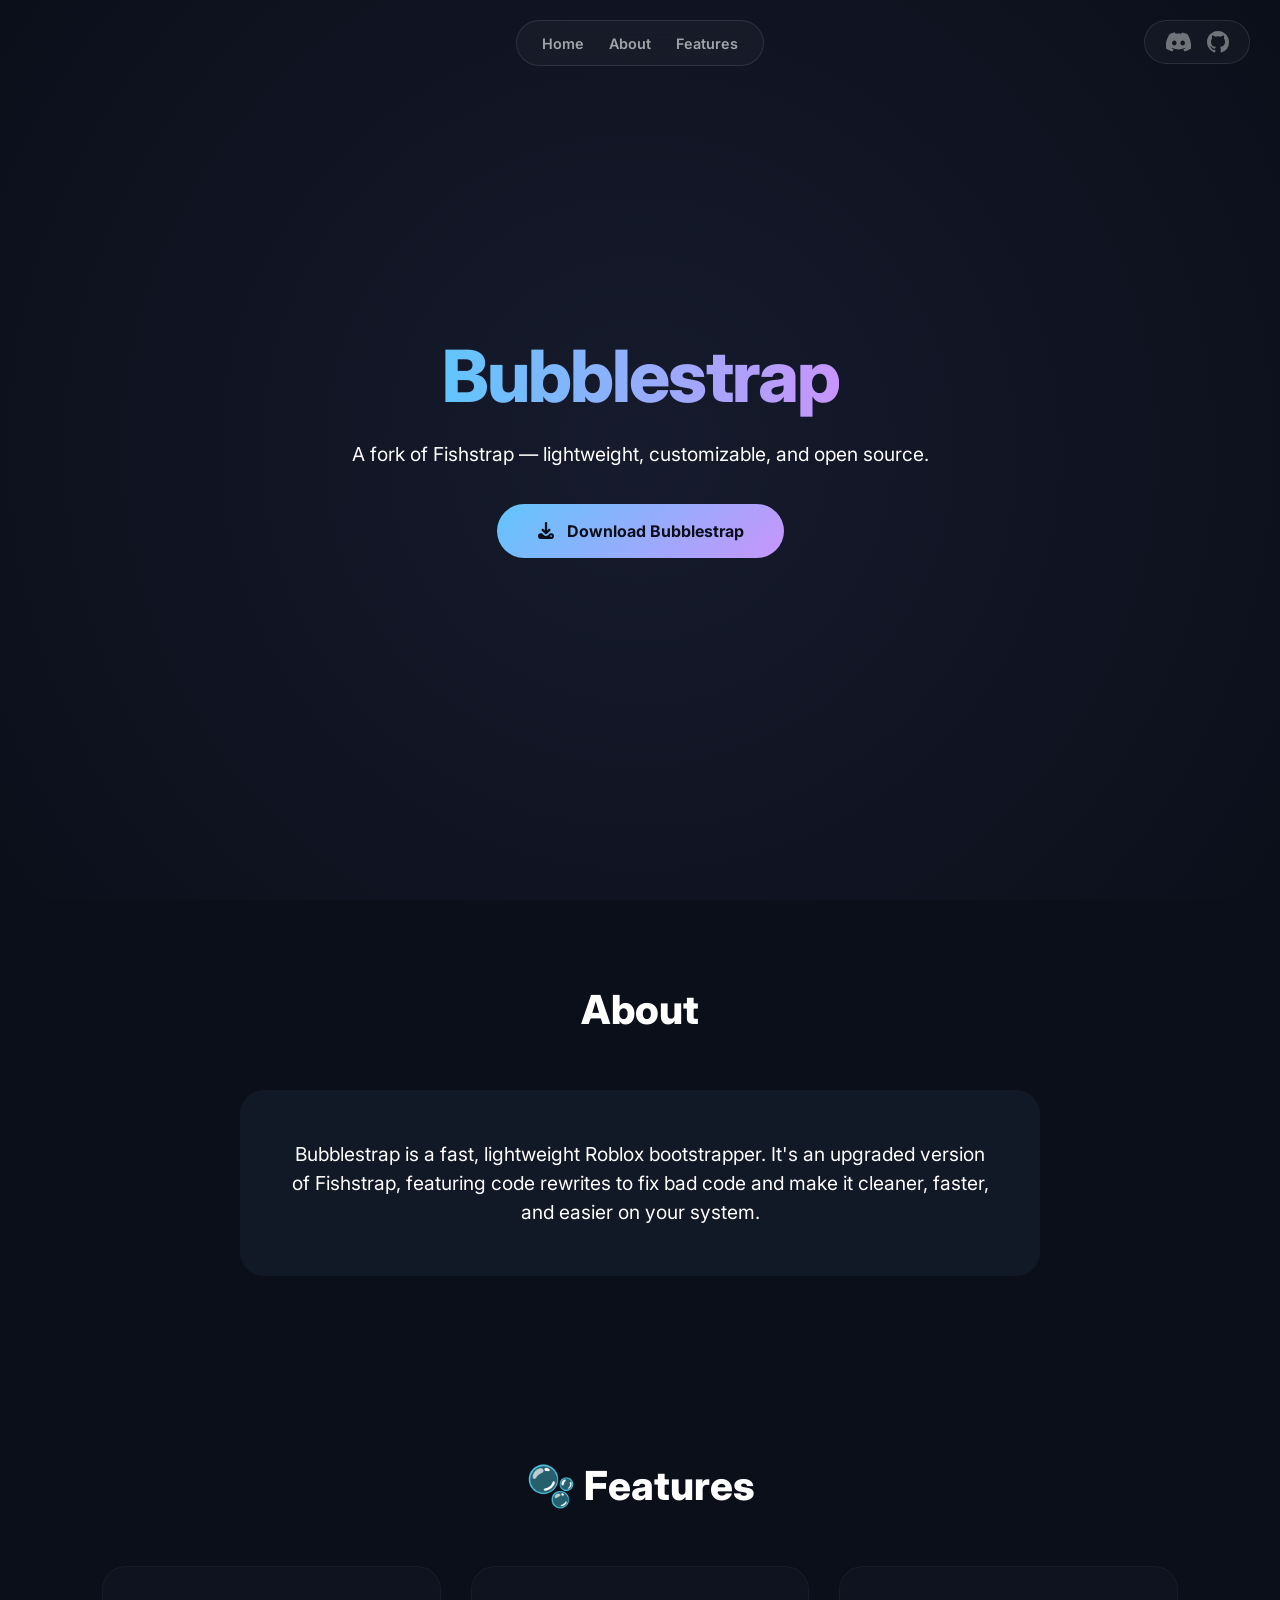
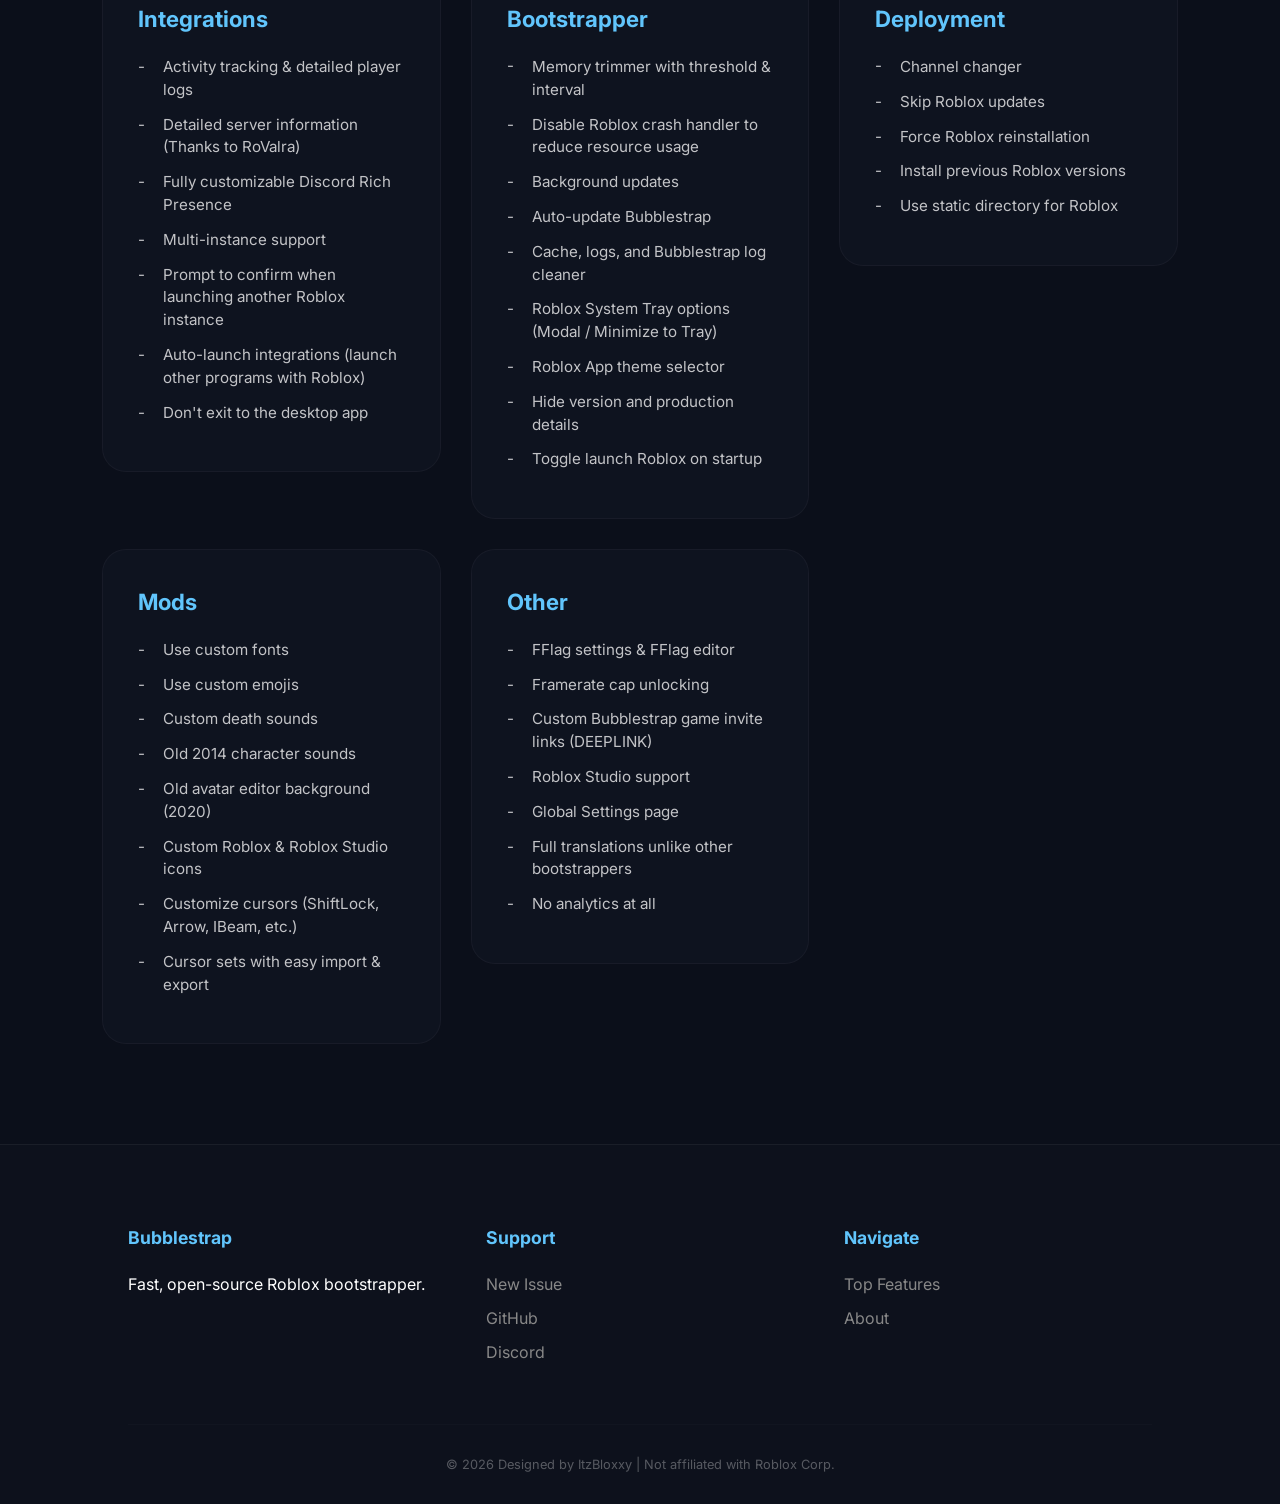
<file: index.html>
<!-- TO DO LIST IN THE FUTURE:
- Add something on the left, maybe a sidebar? where you can report bugs, and other stuff idk? faq too
- remove the footer grid
- find a new animation for .btn
- make the download svg have an animation on click
- maybe make a special thanks section somewhere
-->

<!DOCTYPE html>
<html lang="en">

<head>
    <meta charset="UTF-8">
    <meta name="viewport" content="width=device-width, initial-scale=1.0">
    <title>Bubblestrap</title>
    <meta property="og:type" content="website">
    <meta name="description"
        content="Bubblestrap is a fast, lightweight, and customizable open-source Roblox bootstrapper fork of Fishstrap.">

    <meta property="og:title" content="Bubblestrap">
    <meta property="og:description"
        content="An upgraded, cleaner, and faster version of Fishstrap featuring customizable Discord Rich Presence, FFlag editing, and advanced mods.">
    <meta property="og:image" content="assets/icons/website.ico">

    <link rel="icon" type="image/x-icon" href="assets/icons/website.ico">

    <link href="https://fonts.googleapis.com/css2?family=Inter:wght@400;600;700;800&display=swap" rel="stylesheet">
    <link rel="preconnect" href="https://fonts.googleapis.com">
    <link rel="preconnect" href="https://fonts.gstatic.com" crossorigin>
    <link rel="stylesheet" href="css/style.css">
</head>

<body>
    <div id="join-overlay">
        <div class="loader"></div>
        <h1 id="join-status">Preparing to join...</h1>
        <p class="overlay-sub">Launching via Bubblestrap Protocol</p>
        <a id="manualJoinButton" class="btn" href="#">
            Click if not redirected
        </a>
    </div>

    <main id="main-site">
        <div class="bubble-container">
            <div class="bubble"></div>
            <div class="bubble"></div>
            <div class="bubble"></div>
            <div class="bubble"></div>
            <div class="bubble"></div>
        </div>

        <div class="social-header">
            <a href="https://discord.gg/VTKQCSwPvU" target="_blank" rel="noopener noreferrer" aria-label="Discord">
                <span class="icon icon-discord" aria-hidden="true"></span>
            </a>
            <a href="https://github.com/ItzBloxxy/Bubblestrap" target="_blank" rel="noopener noreferrer"
                aria-label="GitHub">
                <span class="icon icon-github" aria-hidden="true"></span>
            </a>
        </div>

        <nav>
            <ul>
                <li><a href="#home">Home</a></li>
                <li><a href="#about">About</a></li>
                <li><a href="#features">Features</a></li>
            </ul>
        </nav>

        <section id="home" class="hero">
            <h1 class="reveal">Bubblestrap</h1>
            <p class="reveal">
                A fork of Fishstrap — lightweight, customizable, and open source.
            </p>

            <div class="reveal">
                <a id="download-latest" class="btn"
                    href="https://github.com/ItzBloxxy/Bubblestrap/releases/latest/download/Bubblestrap.exe">
                    <span class="icon icon-download btn-icon" aria-hidden="true"></span>
                    Download Bubblestrap
                </a>
            </div>
        </section>

        <section id="about">
            <h2 class="reveal">About</h2>
            <div class="about-box reveal">
                <p>
                    Bubblestrap is a fast, lightweight Roblox bootstrapper.
                    It's an upgraded version of Fishstrap, featuring code rewrites to fix bad code and make it cleaner,
                    faster, and easier on your system.
                </p>
            </div>
        </section>

        <section id="features">
            <h2 class="reveal">🫧 Features</h2>

            <div class="features-container">
                <div class="reveal">
                    <div class="feature-category">
                        <h3>Integrations</h3>
                        <ul class="feature-list">
                            <li>Activity tracking & detailed player logs</li>
                            <li>Detailed server information (Thanks to RoValra)</li>
                            <li>Fully customizable Discord Rich Presence</li>
                            <li>Multi-instance support</li>
                            <li>Prompt to confirm when launching another Roblox instance</li>
                            <li>Auto-launch integrations (launch other programs with Roblox)</li>
                            <li>Don't exit to the desktop app</li>
                        </ul>
                    </div>
                </div>

                <div class="reveal">
                    <div class="feature-category">
                        <h3>Bootstrapper</h3>
                        <ul class="feature-list">
                            <li>Memory trimmer with threshold & interval</li>
                            <li>Disable Roblox crash handler to reduce resource usage</li>
                            <li>Background updates</li>
                            <li>Auto-update Bubblestrap</li>
                            <li>Cache, logs, and Bubblestrap log cleaner</li>
                            <li>Roblox System Tray options (Modal / Minimize to Tray)</li>
                            <li>Roblox App theme selector</li>
                            <li>Hide version and production details</li>
                            <li>Toggle launch Roblox on startup</li>
                        </ul>
                    </div>
                </div>

                <div class="reveal">
                    <div class="feature-category">
                        <h3>Deployment</h3>
                        <ul class="feature-list">
                            <li>Channel changer</li>
                            <li>Skip Roblox updates</li>
                            <li>Force Roblox reinstallation</li>
                            <li>Install previous Roblox versions</li>
                            <li>Use static directory for Roblox</li>
                        </ul>
                    </div>
                </div>

                <div class="reveal">
                    <div class="feature-category">
                        <h3>Mods</h3>
                        <ul class="feature-list">
                            <li>Use custom fonts</li>
                            <li>Use custom emojis</li>
                            <li>Custom death sounds</li>
                            <li>Old 2014 character sounds</li>
                            <li>Old avatar editor background (2020)</li>
                            <li>Custom Roblox & Roblox Studio icons</li>
                            <li>Customize cursors (ShiftLock, Arrow, IBeam, etc.)</li>
                            <li>Cursor sets with easy import & export</li>
                        </ul>
                    </div>
                </div>

                <div class="reveal">
                    <div class="feature-category">
                        <h3>Other</h3>
                        <ul class="feature-list">
                            <li>FFlag settings & FFlag editor</li>
                            <li>Framerate cap unlocking</li>
                            <li>Custom Bubblestrap game invite links (DEEPLINK)</li>
                            <li>Roblox Studio support</li>
                            <li>Global Settings page</li>
                            <li>Full translations unlike other bootstrappers</li>
                            <li>No analytics at all</li>
                        </ul>
                    </div>
                </div>
            </div>
        </section>

        <footer>
            <div class="footer-grid">
                <div class="footer-item">
                    <h4>Bubblestrap</h4>
                    <p>Fast, open-source Roblox bootstrapper.</p>
                </div>

                <div class="footer-item">
                    <h4>Support</h4>
                    <a href="https://github.com/ItzBloxxy/Bubblestrap/issues/new">New Issue</a>
                    <a href="https://github.com/ItzBloxxy/Bubblestrap">GitHub</a>
                    <a href="https://discord.gg/VTKQCSwPvU">Discord</a>
                </div>

                <div class="footer-item">
                    <h4>Navigate</h4>
                    <a href="#features">Top Features</a>
                    <a href="#about">About</a>
                </div>
            </div>

            <div class="bottom-bar">
                © 2026 Designed by ItzBloxxy | Not affiliated with Roblox Corp.
            </div>
        </footer>
    </main>
    <script src="js/main.js" defer></script>
</body>
</html>
</file>
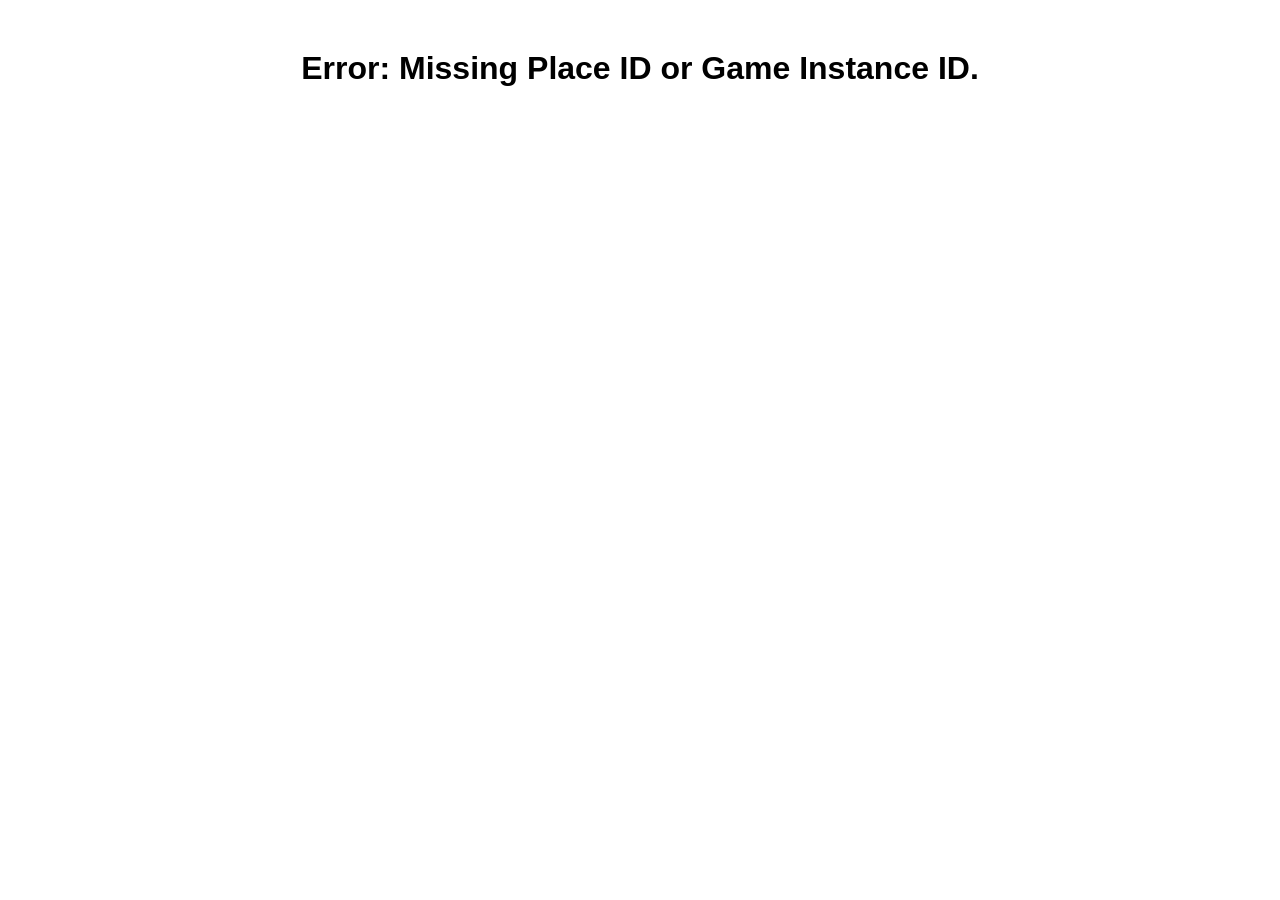
<file: lol.html>
<!DOCTYPE html>
<html>
<head>
  <meta charset="utf-8">
  <title>Joining Roblox</title>
  <style>
    body { font-family: Arial; text-align: center; margin-top: 50px; }
    #joinButton { display: none; padding: 10px 20px; background: #00b06b; color: white; text-decoration: none; border-radius: 5px; }
  </style>
</head>
<body>
  <h1 id="status">Preparing to join...</h1>
  <a id="joinButton" href="#">Click if not redirected</a>

  <script>
    document.addEventListener('DOMContentLoaded', () => {
      const params = new URLSearchParams(window.location.search);
      const placeId = params.get('placeId');
      const gameInstanceId = params.get('gameInstanceId');
      const status = document.getElementById('status');
      const joinButton = document.getElementById('joinButton');

      if (placeId && gameInstanceId) {
        const robloxUrl = `roblox://placeId=${placeId}&gameInstanceId=${gameInstanceId}`;
        status.textContent = 'Joining...';
        joinButton.href = robloxUrl;
        joinButton.style.display = 'inline-block';

        // Auto-join
        setTimeout(() => {
          window.location.href = robloxUrl;
        }, 1000);
      } else {
        status.textContent = "Error: Missing Place ID or Game Instance ID.";
      }
    });
  </script>
</body>
</html>
</file>
<file: css/style.css>
:root {
    --bg-main: #0B0F1A;
    --bg-radial: #161B2D;
    --primary-accent: #61C5FC;
    --secondary-accent: #C895FC;
    --text-muted: #888;
}

* {
    margin: 0;
    padding: 0;
    box-sizing: border-box;
    -webkit-tap-highlight-color: transparent;
}

a {
    text-decoration: none;
}

html {
    scroll-behavior: smooth;
}

body {
    font-family: 'Inter', sans-serif;
    background: var(--bg-main);
    color: #fff;
    overflow-x: hidden;
    line-height: 1.5;
    -webkit-font-smoothing: antialiased;
    -moz-osx-font-smoothing: grayscale;
}

.icon {
    display: inline-block;
    background-color: currentColor;
    flex-shrink: 0;
    -webkit-mask: no-repeat center / contain;
    mask: no-repeat center / contain;
}

.icon-discord {
    width: 27px;
    height: 22px;
    -webkit-mask-image: url("../assets/icons/discord.svg");
    mask-image: url("../assets/icons/discord.svg");
}

.icon-github {
    width: 22px;
    height: 22px;
    -webkit-mask-image: url("../assets/icons/github.svg");
    mask-image: url("../assets/icons/github.svg");
}

.icon-download {
    width: 18px;
    height: 18px;
    -webkit-mask-image: url("../assets/icons/download.svg");
    mask-image: url("../assets/icons/download.svg");
}

#join-overlay {
    display: none;
    position: fixed;
    inset: 0;
    background: var(--bg-main);
    z-index: 9999;
    flex-direction: column;
    justify-content: center;
    align-items: center;
    text-align: center;
}

.loader {
    border: 4px solid rgba(255, 255, 255, 0.1);
    border-top: 4px solid var(--primary-accent);
    border-radius: 50%;
    width: 50px;
    height: 50px;
    animation: spin 1s linear infinite;
    margin-bottom: 20px;
}

@keyframes spin {
    to {
        transform: rotate3d(0, 0, 1, 360deg);
    }
}

.social-header {
    position: fixed;
    top: 20px;
    right: 30px;
    z-index: 100;
    display: flex;
    gap: 15px;
    padding: 10px 20px;
    background: rgba(255, 255, 255, 0.03);
    backdrop-filter: blur(14px);
    -webkit-backdrop-filter: blur(14px);
    border: 1px solid rgba(255, 255, 255, 0.1);
    border-radius: 999px;
    align-items: center;
}

.social-header a {
    color: rgba(255, 255, 255, 0.4);
    transition: color 0.3s;
    display: flex;
}

nav {
    position: fixed;
    top: 20px;
    left: 50%;
    transform: translateX(-50%);
    z-index: 90;
    padding: 10px 25px;
    background: rgba(255, 255, 255, 0.03);
    backdrop-filter: blur(14px);
    -webkit-backdrop-filter: blur(14px);
    border: 1px solid rgba(255, 255, 255, 0.1);
    border-radius: 999px;
    white-space: nowrap;
}

nav ul {
    display: flex;
    gap: 25px;
    list-style: none;
    align-items: center;
}

nav ul li a {
    color: #fff;
    font-size: 0.9rem;
    font-weight: 600;
    opacity: 0.6;
    transition: opacity 0.3s, color 0.3s;
}

.bubble-container {
    position: fixed;
    top: 0;
    left: 0;
    width: 100%;
    height: 100%;
    z-index: -1;
    background: radial-gradient(circle at center, var(--bg-radial) 0%, var(--bg-main) 100%);
    overflow: hidden;
    pointer-events: none;
}

.bubble {
    position: absolute;
    top: 100vh;
    background: linear-gradient(135deg, rgba(125, 211, 252, 0.1), rgba(192, 132, 252, 0.1));
    border: 1px solid rgba(255, 255, 255, 0.05);
    border-radius: 50%;
    will-change: transform, opacity;
    animation: float 22s infinite linear;
    transform: translate3d(0, 0, 0);
}

@keyframes float {
    0% {
        transform: translate3d(0, 0, 0);
        opacity: 0;
    }

    10% {
        opacity: 0.4;
    }

    90% {
        opacity: 0.4;
    }

    100% {
        transform: translate3d(0, -115vh, 0);
        opacity: 0;
    }
}

.bubble:nth-child(1) { left: 12%; width: 70px; height: 70px; animation-delay: -2.4s; animation-duration: 19s;}
.bubble:nth-child(2) { left: 28%; width: 110px; height: 110px; animation-delay: -7.5s; animation-duration: 26s;}
.bubble:nth-child(3) { left: 55%; width: 55px; height: 55px; animation-delay: -13s; animation-duration: 21s;}
.bubble:nth-child(4) { left: 75%; width: 90px; height: 90px; animation-delay: -5.5s; animation-duration: 23s;}
.bubble:nth-child(5) { left: 20%; width: 45px; height: 45px; animation-delay: -17s; animation-duration: 16s;
}

.hero {
    height: 100vh;
    display: flex;
    flex-direction: column;
    justify-content: center;
    align-items: center;
    text-align: center;
}

.hero h1 {
    font-size: 4.5rem;
    font-weight: 800;
    letter-spacing: -2px;
    background: linear-gradient(90deg, var(--primary-accent), var(--secondary-accent));
    -webkit-background-clip: text;
    background-clip: text;
    -webkit-text-fill-color: transparent;
}

.hero p {
    font-size: 1.2rem;
    opacity: 0.6;
    margin-top: 10px;
}

.btn {
    margin-top: 35px;
    padding: 15px 40px;
    background: #61C5FC; /* fallback for old browsers */
    background: linear-gradient(135deg, var(--primary-accent), var(--secondary-accent));
    color: var(--bg-main);
    border-radius: 50px;
    font-weight: 700;
    display: inline-flex;
    align-items: center;
    gap: 12px;
    transition: transform 0.6s ease, box-shadow 0.6s ease;
    border: none;
    cursor: pointer;
}

section {
    padding: 80px 8% 100px;
    display: flex;
    flex-direction: column;
    align-items: center;
}

h2 {
    font-size: 2.5rem;
    margin-bottom: 50px;
    font-weight: 800;
}

.features-container {
    display: grid;
    grid-template-columns: repeat(3, 1fr);
    gap: 30px;
    width: 100%;
    max-width: 1200px;
    align-items: stretch;
}

.overlay-sub {
    opacity: 0.6;
    margin-bottom: 20px;
}

@media (max-width: 1024px) {
    .features-container {
        grid-template-columns: repeat(2, 1fr);
    }
}

.feature-category {
    background: rgba(18, 22, 36, 0.6);
    border: 1px solid rgba(255, 255, 255, 0.04);
    border-radius: 24px;
    padding: 35px;
    display: flex;
    flex-direction: column;
    transition: background 0.6s, border-color 0.6s;
}

.feature-category h3 {
    color: var(--primary-accent);
    margin-bottom: 20px;
    font-size: 1.4rem;
}

.feature-list {
    list-style: none;
}

.feature-list li {
    margin-bottom: 12px;
    font-size: 0.95rem;
    opacity: 0.75;
    position: relative;
    padding-left: 25px;
}

.feature-list li::before {
    content: "-";
    position: absolute;
    left: 0;
}

.about-box {
    max-width: 800px;
    padding: 50px;
    text-align: center;
    font-size: 1.2rem;
    background: rgba(30, 41, 59, 0.4);
    border-radius: 24px;
}

.reveal {
    opacity: 0;
    transform: translate3d(0, 20px, 0);
    transition: transform 0.6s ease-out, opacity 0.6s ease-out;
}

.reveal.active {
    opacity: 1;
    transform: translate3d(0, 0, 0);
}

footer {
    background: rgba(255, 255, 255, 0.01);
    border-top: 1px solid rgba(255, 255, 255, 0.05);
    padding: 80px 10% 30px;
}

.footer-grid {
    display: grid;
    grid-template-columns: repeat(auto-fit, minmax(200px, 1fr));
    gap: 50px;
    margin-bottom: 50px;
}

.footer-item h4 {
    color: var(--primary-accent);
    margin-bottom: 20px;
    font-size: 1.1rem;
}

.footer-item a {
    display: block;
    color: var(--text-muted);
    margin-bottom: 10px;
    transition: color 0.3s;
}

.bottom-bar {
    text-align: center;
    font-size: 0.8rem;
    opacity: 0.3;
    border-top: 1px solid rgba(255, 255, 255, 0.05);
    padding-top: 30px;
}

@media (max-width: 768px) {
    .social-header {
        top: auto;
        bottom: 25px;
        right: 50%;
        transform: translateX(50%);
        gap: 20px;
    }

    nav {
        width: auto;
        max-width: 92%;
        padding: 10px 18px;
    }

    nav ul {
        gap: 12px;
        justify-content: center;
    }

    nav ul li a {
        font-size: 0.82rem;
    }

    .hero h1 {
        font-size: 2.8rem;
    }

    .features-container {
        grid-template-columns: 1fr;
    }

    .btn {
        flex-direction: row;
        padding: 12px 24px;
        font-size: 0.9rem;
        gap: 8px;
        margin-top: 25px;
    }

    .bubble:nth-child(4),
    .bubble:nth-child(5) {
        display: none;
        animation: none;
    }

    .bubble:nth-child(1) {
        left: 10%;
        width: 50px;
        height: 50px;
        animation-duration: 20s;
    }

    .bubble:nth-child(2) {
        left: 45%;
        width: 80px;
        height: 80px;
        animation-duration: 28s;
    }

    .bubble:nth-child(3) {
        left: 75%;
        width: 45px;
        height: 45px;
        animation-duration: 24s;
    }
}

@media (hover: hover) {

    .btn:hover {
        box-shadow: 0 8px 28px rgba(125, 211, 252, 0.4);
    }

    .social-header a:hover {
        color: var(--primary-accent);
    }

    nav ul li a:hover {
        opacity: 1;
        color: var(--primary-accent);
    }

    .feature-category:hover {
        border-color: rgba(125, 211, 252, 0.15);
        background: rgba(255, 255, 255, 0.02);
    }

    .footer-item a:hover {
        color: #fff;
    }

    .social-header a:focus-visible,
    nav ul li a:focus-visible,
    .btn:focus-visible {
        outline: 2px solid var(--primary-accent);
        outline-offset: 2px;
    }
}

@media (prefers-reduced-motion: reduce) {
    .bubble {
        animation: none !important;
        opacity: 0 !important;
    }

    .reveal {
        transition: none !important;
        opacity: 1 !important;
        transform: none !important;
    }

    .btn {
        transition: none !important;
    }

    .loader {
        animation: none !important;
        border-top-color: var(--primary-accent);
    }
}
</file>
